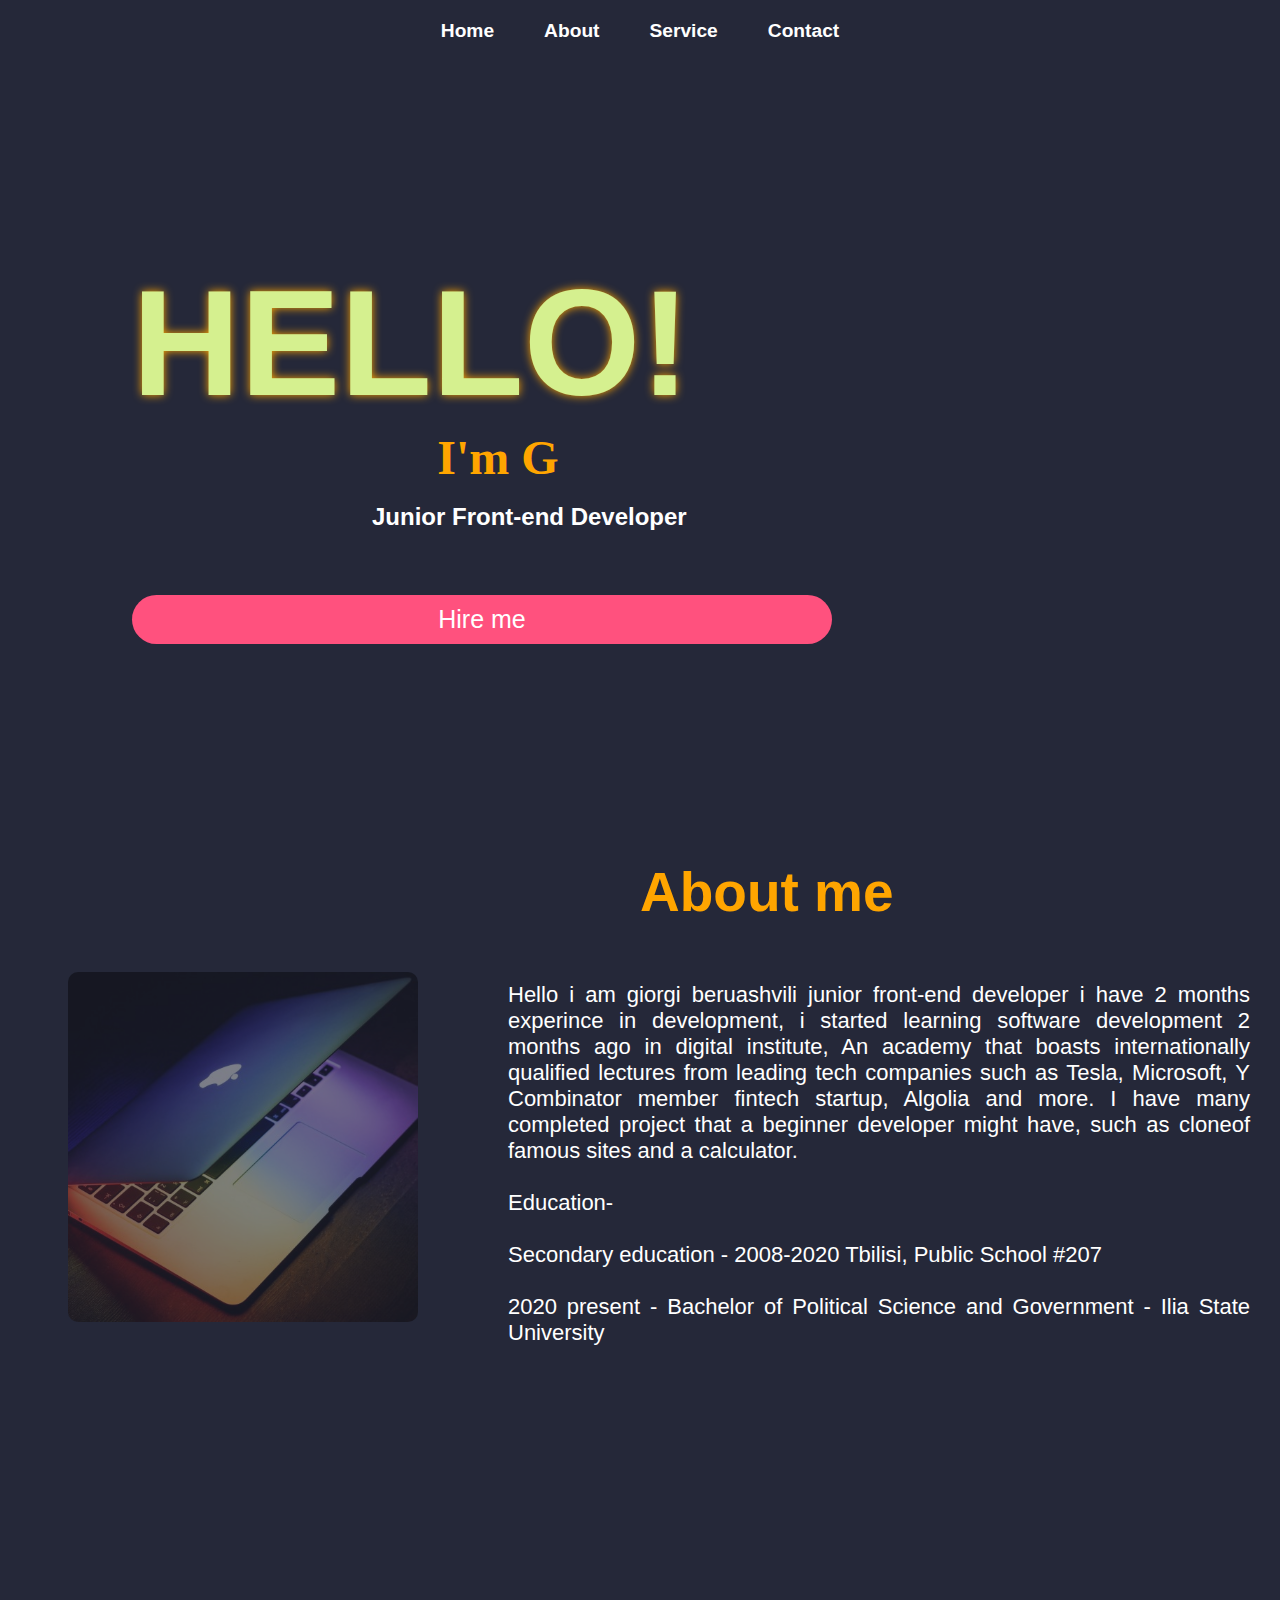
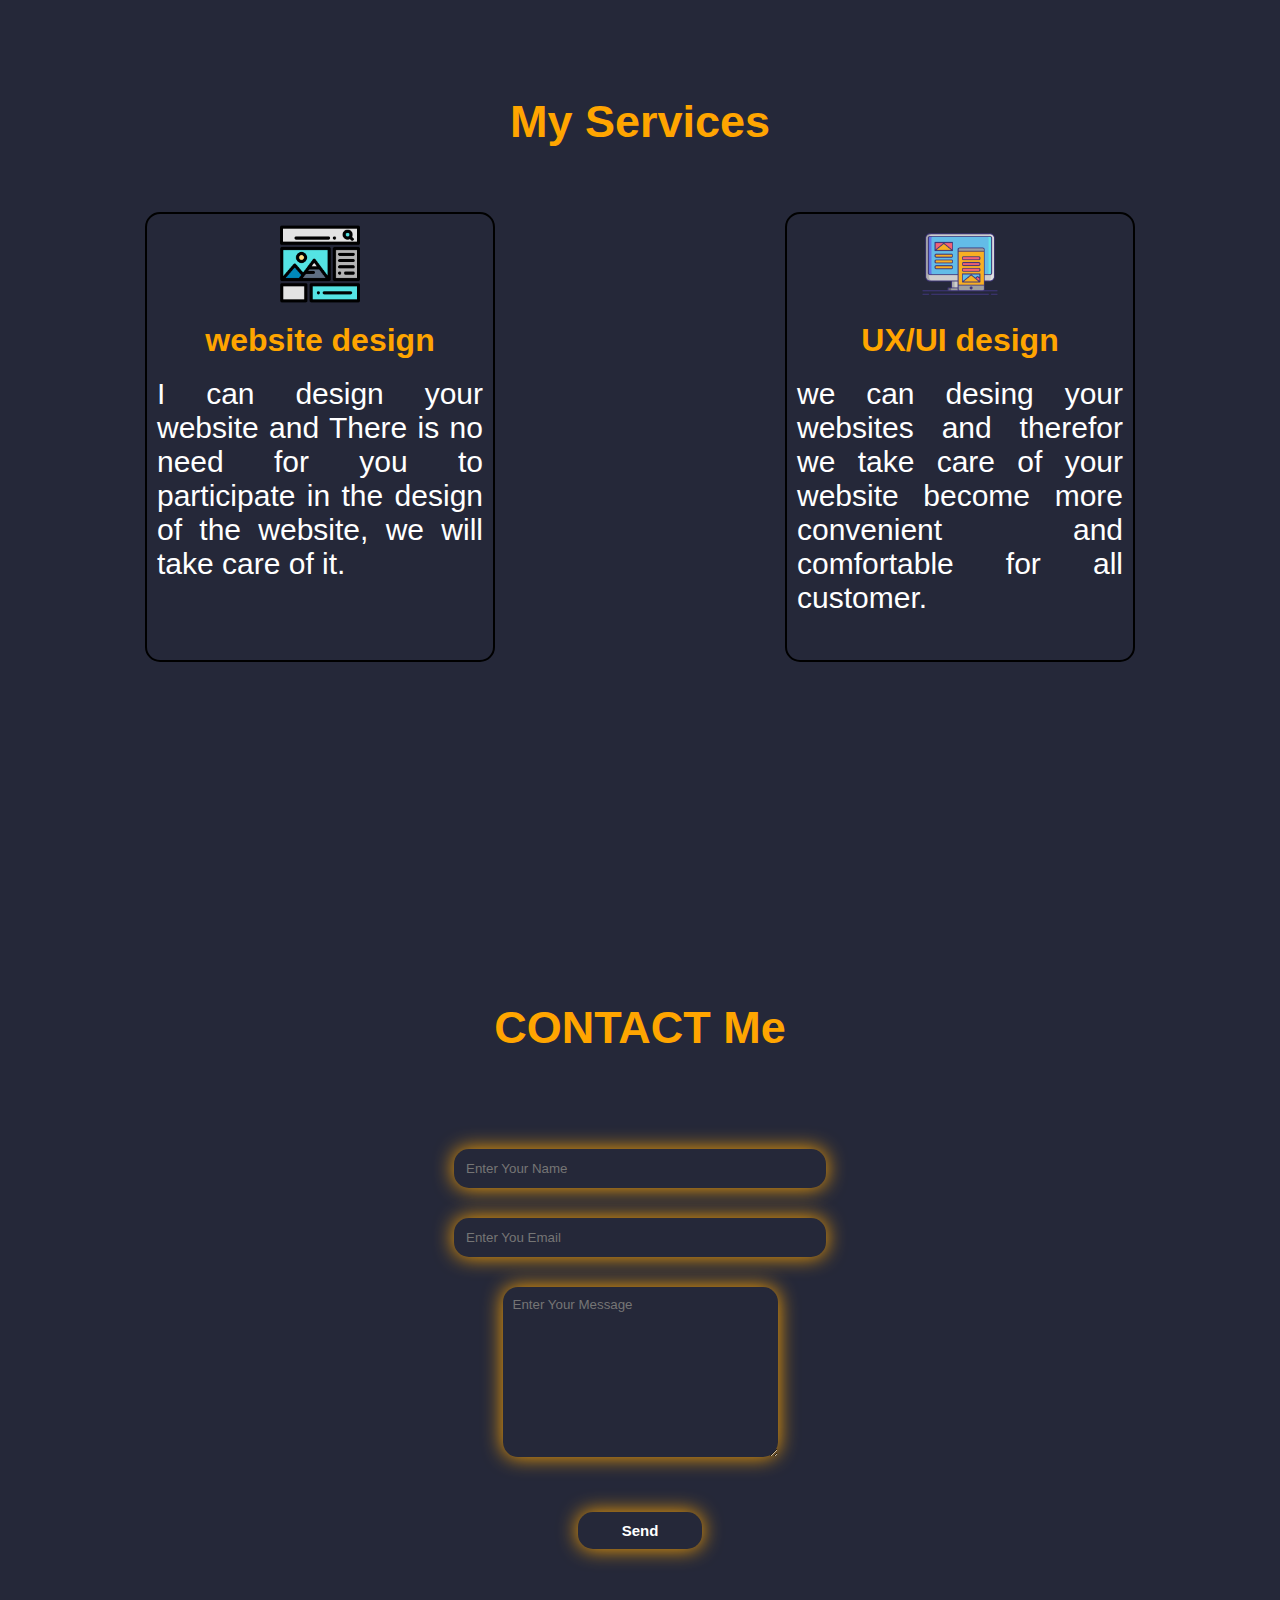
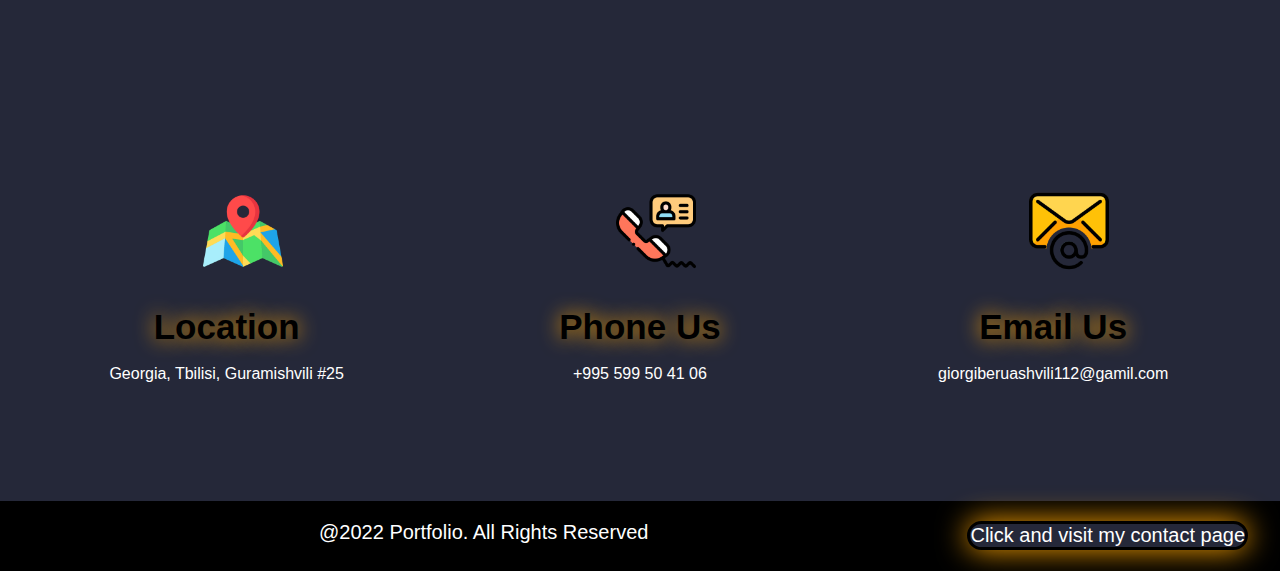
<file: index.html>
<html lang="en">
<head>
    <meta charset="UTF-8">
    <meta http-equiv="X-UA-Compatible" content="IE=edge">
    <meta name="viewport" content="width=device-width, initial-scale=1.0">
    <title> Giorgi Beruashvili - Portfolio</title>
    <link rel="shortcut icon" href="img/favicon1.ico" type="image/x-icon">
    <!--css-->
    <link rel="stylesheet" href="css/style.css">
</head>
<body>
    <!--navbar-->
    <header>
        <nav class="navbar">
            <ul>
                <li><a href="#home" class="h1">Home</a></li>
                <li><a href="#About-me" class="h1">About </a></li>
                <li><a href="#My Services" class="h1">Service</a></li>
                <li><a href="#Contact" class="h1">Contact</a></li>
            </ul>
        </nav>
    </header>
    <!--home-->
    <section id="home">
        <div class="main">
            <h1 class="start">HELLO!</h1>
            <h1 class="title1"></h1><br>
            <h2 class="h2">Junior Front-end Developer</h2>
            <button class="btn">Hire me</button>
        </div>
    </section>
    <!--about-->
    <section id="About-me">
        <h1 class="title2">About me</h1>
        <div class="pic">
            <img src="img/notebook.jpg" alt="">
            <div class="intro">
                <p> Hello i am giorgi beruashvili junior front-end developer
                    i have 2 months experince in development, i started 
                    learning software development 2 months ago  in
                    digital institute, An academy that boasts internationally 
                    qualified lectures from leading tech companies such as Tesla,
                    Microsoft, Y Combinator member fintech startup, Algolia and more.
                    I have many completed project that a beginner developer might have,
                    such as cloneof famous sites and a calculator.<br><br>
                    Education-<br><br>Secondary education - 2008-2020 Tbilisi, Public School #207<br><br>
                    2020 present - Bachelor of Political Science and Government - Ilia State University
               </p>
            </div>
        </div>
    </section>
    <!--services-->
    <div id="My Services">
        <h1 class="serv">My Services</h1>
        <div class="row">
            <div class="serv2">
                <img src="img/web-design.png" alt="">
                <br>
                <h1>website design</h1>
                <br>
                <p> I can design your website and There is no need for you to
                     participate in the design of the website, we will take care of it.
                </p>
            </div>
            <div class="serv2">
                <img src="img/ux-design.png" alt="">
                <br>
                <h1>UX/UI design</h1>
                <br>
                <p> we can desing your websites and therefor we take care of your 
                    website become more convenient and comfortable for all customer.
                </p>
            </div>
        </div>
    </div>
    <!--contact-form-->
    <section id="Contact">
        <h1 class="serv">CONTACT Me</h1>
        <form action="" class="form">
            <input type="text" name="name" class="input" placeholder="Enter Your Name">
            <input type="email" name="email" class="input" placeholder="Enter You Email">
            <textarea name="msg" id="msg" cols="30" rows="10" placeholder="Enter Your Message"></textarea>
            <input type="submit" value="Send" id="send">
        </form>
        <!--contact-info-->
        <div class="contact2">
            <div class="contact">
                <div class="column">
                    <img src="img/map.png" alt="">
                    <br><br><br>
                    <h3>Location</h3>
                    <br>
                    <a href="#0">Georgia, Tbilisi, Guramishvili #25</a>
                </div>
                <div class="column">
                    <img src="img/contact.png" alt="">
                    <br><br><br>
                    <h3>Phone Us</h3>
                    <br>
                    <a href="tel:(+995)599 50 41 06">+995 599 50 41 06</a>
                </div>
                <div class="column">
                    <img src="img/email.png" alt="">
                    <br><br><br>
                    <h3>Email Us</h3>
                    <br>
                    <a href="mialto:giorgiberuashvili112@gamil.com">giorgiberuashvili112@gamil.com</a>
                </div>
            </div>
        </div>
    </section>
    <!--footer-->
    <footer>
        @2022 Portfolio. All Rights Reserved
        <a class="footer1" href="contact.html"> Click and visit my contact page</a>
    </footer>
    <script src="app.js"></script>
</body>
</html>
</file>
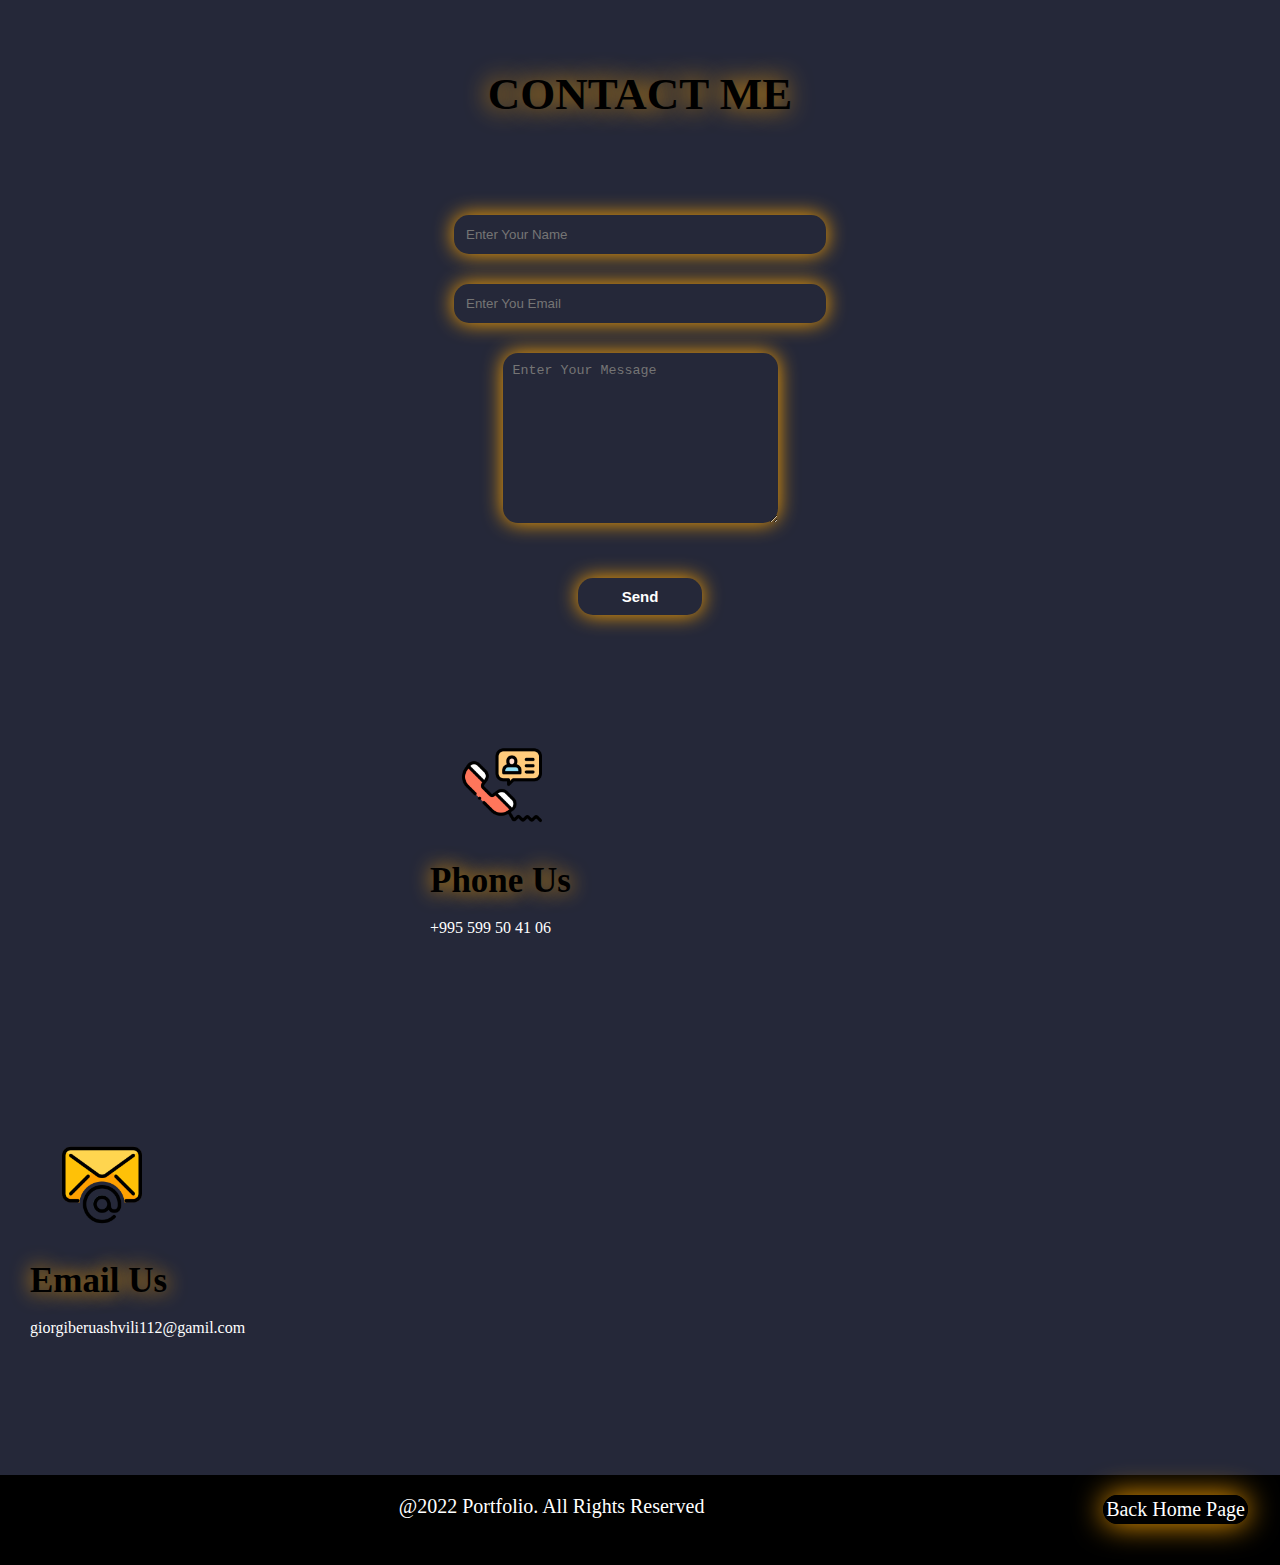
<file: contact.html>
<html lang="en">
<head>
    <meta charset="UTF-8">
    <meta http-equiv="X-UA-Compatible" content="IE=edge">
    <meta name="viewport" content="width=device-width, initial-scale=1.0">
    <title>Contact Page - Portfolio</title>
    <link rel="shortcut icon" href="img/favicon1.ico" type="image/x-icon">
    <link rel="stylesheet" href="css/contact.css">
</head>
<body>
    <section id="Contact">
        <h1 class="serv">CONTACT ME</h1>
        <form action="" class="form">
            <input type="text" name="name" class="input" placeholder="Enter Your Name">
            <input type="email" name="email" class="input" placeholder="Enter You Email">
            <textarea name="msg" id="msg" cols="30" rows="10" placeholder="Enter Your Message"></textarea>
            <input type="submit" value="Send" id="send">
        </form>
        <div class="contact2">
            <div class="contact">
                <div class="column1">
                    <img src="img/contact.png" alt="">
                    <br><br><br>
                    <h3>Phone Us</h3>
                    <br>
                    <a href="tel:(+995)599 50 41 06">+995 599 50 41 06</a>
                </div>
                <div class="column2">
                    <img src="img/email.png" alt="">
                    <br><br><br>
                    <h3>Email Us</h3>
                    <br>
                    <a href="mialto:giorgiberuashvili112@gamil.com">giorgiberuashvili112@gamil.com</a>
                </div>
            </div>
        </div>
    </section>
    <footer>
        @2022 Portfolio. All Rights Reserved
        <a class="footer2" href="index.html">Back Home Page</a>
    </footer>
</body>
</html>
</file>
<file: css/style.css>
:root{
    --maincolor:orange;
    --background: #252839;
    --white:white;
    --black:black;
    --hello:#d5f08f;
    --hire:#ff517e;
    --btnhover:#fcc255;
}
*{
    margin: 0;
    padding: 0;
    box-sizing: border-box;
    background-color: var(--background);
    font-family: sans-serif;
}
html{
    scroll-behavior: smooth;
}
/*navbar*/
.h1{
    color: var(--white);
}
.h2{
    color: var(--white);
}
.h3{
    color: var(--white);
}
.h4{
    color: var(--white);
}
.navbar{
    display: flex;
    justify-content: center;
    background-color: var(--background);
    position: fixed;
    width: 100%;
    top: 0;
    z-index: 2;
}
.navbar ul{
    display: flex;
    list-style: none;
    margin: 20px 0px;
}
.navbar ul li{
    font-family: century;
    font-size: 1.2rem;
    font-weight: bold;
}
.navbar ul li a{
    text-decoration: none;
    padding: 20px 25px;
}
.navbar ul li a:hover{
    background-color: var(--maincolor);
    color: var(--black);
    text-shadow: 0 0 10px var(--maincolor);
    box-shadow: 0 0 10px var(--maincolor);
}
/*home*/
#home{
    display: flex;
    flex-direction: column;
    height: 840px;
    justify-content: center;
    align-items: center;
    color: var(--white);
}
#home::before{
    content: "";
    position: absolute;
    top: 0;
    right: 0;

}
.main{
    display: flex;
    flex-direction: column;
    align-items: left;
    position: absolute;
    height: 500px;
    width: 700px;
    top: 25%;
    right: 35%;
    z-index: 1;
}
.start{
    color: var(--hello);
    font-size: 150px;
    margin-top: 2rem;
    text-shadow: 0 0 10px var(--maincolor);

}
.start:hover{
    color: black;
    text-shadow: 0 0 10px var(--maincolor);
}
h1{
    color: var(--maincolor);
}
.main .h2{
    margin-left: 15rem;
}
.title1{
    font-family: century;
    font-size: 3rem;
    text-align: center;
    margin-left: 2rem;
}
.btn{
    width: 100%;
    padding: 10px 35px;
    margin-top: 4rem;
    font-size: 25px;
    border-radius: 30px;
    border: none;
    background-color: var(--hire);
    color: var(--white);
    outline: none;
    transition: .6s ease;
}
.btn:hover{
    cursor: pointer;
    background-color: var(--btnhover);
    color: var(--black);
    box-shadow: 0 0 5px var(--white),0 0 10px var(--white), 0 0 15px var(--white);
    font-weight: bold;
}
/*about me*/
.intro p{
    color: var(--white);
    font-size: 22px;
    margin-left: 5rem;
    align-items: justify;
}
.title2{
    margin-left: 50%;
    font-size: 55px;
}
#about-me{
    display: flex;
    flex-direction: column;
    box-sizing: border-box;
    padding: 20px;
    margin-bottom: 100px;
}
.pic{
    display: flex;
}
.pic img{
    width: 600px;
    height: 350px;
    border-radius: 10px;
    margin-left: 3rem;
    opacity: 0.4;
    margin-top: 3rem;
}
.intro{
    display: flex;
    flex-direction: column;
    text-align: justify;
    padding: 10px;
    margin-top: 3rem;
}
/*services*/
#My-Services{
    margin-top: 15rem;
}
#My-Services .serv{
    text-align: center;
    margin-top: 2rem;
}
p{
    color: var(--white);
    font-size: 30px;
    align-items: justify;
}
.row{
    display: flex;
    justify-content: space-around;
    flex-wrap: wrap;
    box-sizing: border-box;
}
.serv2 {
    display: flex;
    flex-direction:  column;
    align-items: center;
    text-align: justify;
    margin-top: 4rem;
    padding: 10px;
    width: 350px;
    height: 450px;
    border: 2px solid var(--black);
    border-radius: 15px;
}
.serv2:hover{
    box-shadow: 0 0 40px var(--maincolor);
}
.serv2 img{
    width: 80px;
    height: 80px;
}
/*contact*/
.serv{
    text-align: center;
    margin-top: 20rem;
    font-size: 45px;
}
#contact{
    display: flex;
    flex-direction: column;
    box-sizing: border-box;
    background-color: var(--background);
    color: var(--white);
    padding: 20px;
}
.form{
    display: flex;
    flex-direction: column;
    box-sizing: border-box;
    align-items: center;
    margin-top: 5rem;
}
.input{
    padding: 12px;
    margin: 15px;
    width: 30%;
    border: none;
    border-radius: 15px;
    box-shadow: 0 0 20px var(--maincolor);
}
.input:hover{
    box-shadow: 0 0 20px var(--maincolor);
}
#msg{
    padding: 10px;
    margin: 15px;
    border: none;
    border-radius: 15px;
    box-shadow: 0 0 20px var(--maincolor);
}
#send{
    padding: 10px;
    width: 10%;
    margin: 40px;
    color: var(--white);
    font-size: 15px;
    font-weight: bold;
    border-radius: 15px;
    border: none;
    box-shadow: 0 0 20px var(--maincolor);
}
#send:hover{
    cursor: pointer;
    background-color: var(--maincolor);
}
.contact2{
    box-sizing: border-box;
}
.column {
    float: left;
    width: 33.33%;
    padding: 10px;
    height: 300px; 
    text-align: center;
    justify-content: center;
    margin-top: 12rem;
  }
  .contact:after {
    content: "";
    display: table;
    clear: both;
  }
.column a{
    color: var(--white);
    text-decoration: none;
}
.column img{
    width: 80px;
    height: 80px;
    margin-left: 5rem;
}
.column img{
    width: 80px;
    height: 80px;
    margin-left: 2rem;
}
.column img{
    width: 80px;
    height: 80px;
    margin-left: 2rem;
}
h3{
    color: black;
    font-size: 35px;
    text-shadow: 0 0 20px var(--maincolor);
    cursor: pointer;
}
/*footer*/
footer{
    width: 100%;
    height:70px;
    text-align: center;
    padding-top: 20px;
    background-color: var(--black);
    color: var(--white);
    font-size: 20px;
    cursor: pointer;
}
.footer1{
    float: right;
    text-decoration: none;
    color: var(--white);
    margin-right: 2rem;
    border: 3px solid var(--black);
    border-radius: 15px;
    box-shadow: 0 0 30px var(--maincolor) ;
}
/*responsive*/
@media only screen and (max-width:600px){
    /*navbar, home*/
    ul{
        width: 100%;
    }
    ul li a{
        text-align: left;
        font-size: 15px;
    }
    .start {
        font-size: 70px;
        margin-left: 30rem;
    }
    .title1{
        font-size: 20px;
        margin-left: 30rem;

    }
    .main .h2{
        font-size: 20px;
        margin-left: 30rem;
    }
    .btn{
        margin-left: 30rem;
        width: 35%;
    }
    /*about*/
    .title2{
        margin-left:8rem;
        font-size: 30px;
    }
    .pic img{
        width: 150px;
        height: 150px;
        margin-right: 3rem;
    }
    .intro p{
        font-size: 8px;
        margin-left: -3rem;
        align-items: justify;
    }
    /*contact*/
.input{
    width: 80%;
}
.form #send{
    width: 90px;
}
.column img{
    width: 50px;
    height: 50px;
}
.column h3{
    font-size: 20px;
}
.column a{
    font-size: 8px;
}
}
</file>
<file: css/contact.css>
:root{
    --orange:orange;
    --black:black;
    --white:white;
    --background:#252839;
}
*{
    margin: 0;
    padding: 0;
}
/*contact*/
.serv{
    text-align: center;
    font-size: 45px;
    color: black;
    margin-top: 3rem;
    text-shadow: 0 0 25px var(--orange);
}
#contact{
    display: flex;
    flex-direction: column;
    box-sizing: border-box;
    background-color: var(--background);
    color: var(--white);
    padding: 20px;
}
.form{
    display: flex;
    flex-direction: column;
    box-sizing: border-box;
    align-items: center;
    margin-top: 5rem;
}
.input{
    padding: 12px;
    margin: 15px;
    width: 30%;
    border: none;
    border-radius: 15px;
    background-color: var(--background);
    box-shadow: 0 0 20px var(--orange);
}
.input:hover{
    box-shadow: 0 0 20px var(--orange);
}
#msg{
    padding: 10px;
    margin: 15px;
    border: none;
    border-radius: 15px;
    background-color: var(--background);
    box-shadow: 0 0 20px var(--orange);
}
#send{
    padding: 10px;
    width: 10%;
    margin: 40px;
    color: var(--white);
    font-size: 15px;
    font-weight: bold;
    border-radius: 15px;
    border: none;
    background-color: var(--background);
    box-shadow: 0 0 20px var(--orange);
}
#send:hover{
    cursor: pointer;
    background-color: var(--orange);
}
.contact2{
    box-sizing: border-box;
}
.column1 {
    float: left;
    width: 33.33%;
    padding: 10px;
    height: 300px; 
    margin-top: 5rem;
    margin-left: 25rem;
  }
  .column2 {
    float: left;
    width: 33.33%;
    padding: 10px;
    height: 300px; 
    margin-top: 5rem;
    margin-left: rem;
  }
  .contact:after {
    content: "";
    display: table;
    clear: both;
  }
.column1 a{
    color: var(--white);
    text-decoration: none;
}
.column2 a{
    color: var(--white);
    text-decoration: none;
}
.column1 img{
    width: 80px;
    height: 80px;
    margin-left: 2rem;
}
.column2 img{
    width: 80px;
    height: 80px;
    margin-left: 2rem;
}
h3{
    color: black;
    font-size: 35px;
    text-shadow: 0 0 20px var(--orange);
    cursor: pointer;
}
/*footer*/
footer{
    width: 100%;
    height:70px;
    text-align: center;
    padding-top: 20px;
    background-color: var(--black);
    color: var(--white);
    font-size: 20px;
    cursor: pointer;
}
.footer2{
    float: right;
    text-decoration: none;
    color: var(--white);
    margin-right: 2rem;
    border: 3px solid var(--black);
    border-radius: 15px;
    box-shadow: 0 0 30px var(--orange) ;
}
/*responsive*/
@media only screen and (max-width:600px){
    .serv{
        font-size: 20px;
    }
    .input{
        width: 50%;
    }
    textarea{
        width: 70%;
        height: 20%;
    }
     #send{
        width: 40%;
    }
}
</file>
